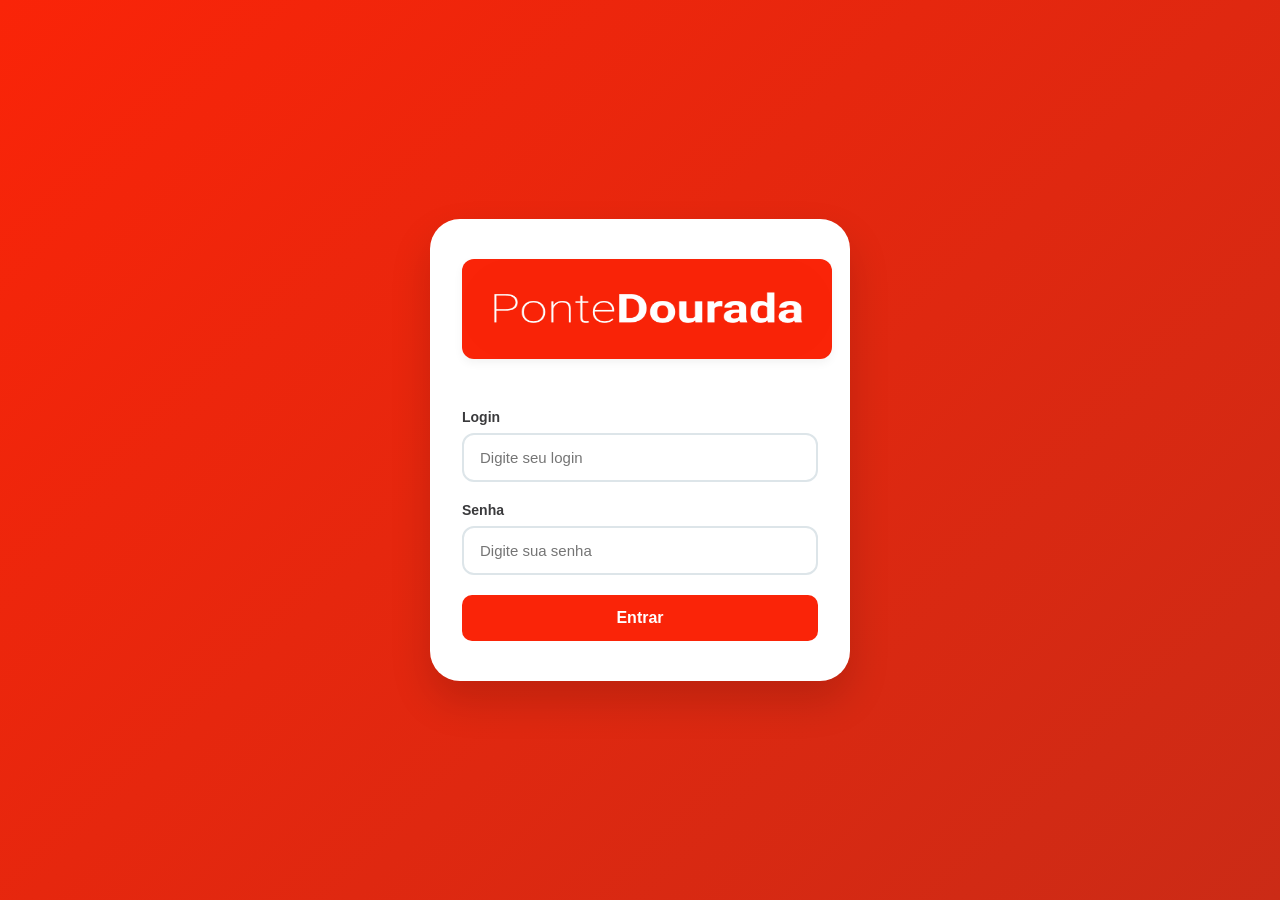
<file: index.html>
<!DOCTYPE html>
<html lang="pt-br">
<head>
    <meta charset="UTF-8">
    <meta name="viewport" content="width=device-width, initial-scale=1.0">
    <title>Ponte Dourada - Login</title>
    <link rel="stylesheet" href="arquivocss.css">
</head>
<body>

<div id="tela-login">
    <div class="card-login">
        <div class="logo-login">
             <img src="1 - Copia.png" alt="logo">       
        </div>
      
        
        
        <div id="msg-error" class="msg-erro"></div>
        <div id="msg-success" class="msg-sucesso"></div>
        
        <form id="form-login">
            <div class="campo">
                <label>Login</label>
                <input type="text" id="login" placeholder="Digite seu login" required>
            </div>
            <div class="campo">
                <label>Senha</label>
                <input type="password" id="senha" placeholder="Digite sua senha" required>
            </div>
            <button type="submit" class="btn-entrar">Entrar</button>
        </form>
    </div>
</div>

<script src="arquivojavascript.js"></script>
</body>
</html>
</file>
<file: arquivocss.css>
* {
    margin: 0;
    padding: 0;
    box-sizing: border-box;
    font-family: 'Segoe UI', 'Uber Move', sans-serif;
}

body {
    background: linear-gradient(135deg, #FA2408 0%, #CB2B16 100%);
    min-height: 100vh;
    display: flex;
    align-items: center;
    justify-content: center;
}

/* ===== TELA DE LOGIN ===== */
#tela-login {
    width: 100%;
    height: auto;
    display: flex;
    align-items: center;
    justify-content: center;
    padding: 20px;
    
}

.src , img{
    height: 100px;
    width: 1000px;
    border-radius: 50px ;
}

    

.card-login {
    background: #FFFFFF;
    border-radius: 30px;
    padding: 40px 32px;
    width: 100%;
    max-width: 420px;
    box-shadow: 0 20px 40px rgba(0, 0, 0, 0.15);
    text-align: center;
    
}

.card-login h1 {
    color: #FA2408;
    font-size: 28px;
    letter-spacing: 2px;
    margin-bottom: 8px;

}

.card-login h2 {
    color: #6B7588;
    font-size: 16px;
    font-weight: 55px;
    margin-bottom: 24px;
}

.logo-login {
    width: 370px;
    height: auto;
    margin-bottom: 50px;
    border-radius: 100px;
    display: flex;
    /* Ativa flexbox para centralizar a logo */
    justify-content: center;
    /* Centraliza horizontalmente */
    align-items: center;
    /* Centraliza verticalmente */
    overflow: visible;
    /* Mantendo suas bordas e sombras conforme solicitado */
    border: 1px solid var(--light-2);
    box-shadow: 0 4px 10px rgba(0, 0, 0, 0.05);
    border-radius: 12px;
    background-color: #FA2408;
   

    
}

.logo-login span {
    font-size: 36px;
    font-weight: bold;
    color: white;
}

.info-acesso {
    background: #EBEBF0;
    padding: 12px;
    border-radius: 10px;
    margin-bottom: 10px;
    font-size: 12px;
    color: #6B7588;
}

.info-acesso p {
    margin: 5px 0;
}

.msg-erro {
    background: #FF3B3B;
    color: white;
    padding: 12px;
    border-radius: 10px;
    margin-bottom: 20px;
    display: none;
}

.msg-sucesso {
    background: #06C270;
    color: white;
    padding: 12px;
    border-radius: 10px;
    margin-bottom: 20px;
    display: none;
}

.campo {
    text-align: left;
    margin-bottom: 20px;
}

.campo label {
    display: block;
    color: #3A3A3C;
    font-weight: 600;
    margin-bottom: 8px;
    font-size: 14px;
}

.campo input {
    width: 100%;
    padding: 14px 16px;
    border: 2px solid #DDE5E9;
    border-radius: 12px;
    font-size: 15px;
    transition: all 0.3s;
}

.campo input:focus {
    outline: none;
    border-color: #FA2408;
    box-shadow: 0 0 0 3px rgba(250, 36, 8, 0.1);
}

.btn-entrar {
    width: 100%;
    background: #FA2408;
    color: white;
    border: none;
    padding: 14px;
    border-radius: 10px;
    font-size: 16px;
    font-weight: bold;
    cursor: pointer;
    transition: all 0.3s;
}

.btn-entrar:hover {
    background: #CB2B16;
    transform: translateY(-2px);
}

/* ===== TELA PRINCIPAL ===== */
#tela-principal {
    width: 100%;
    min-height: 100vh;
    background: #F2F2F5;
}

header {
    background: white;
    padding: 16px 32px;
    display: flex;
    align-items: center;
    justify-content: space-between;
    box-shadow: 0 2px 8px rgba(0, 0, 0, 0.05);
    flex-wrap: wrap;
    gap: 16px;
}

.logo-header {
    display: flex;
    align-items: center;
    gap: 12px;
    height: 10px;
    height: 100px;;
}

.logo-header {
height: 100px;
width: 100px;
display:fixed;

}


.logo-box {
    width: 5px;
    height: 10px;
    background: auto( #fffbfa, #ffffff);
    display: flexbox;
    align-items: center;
    justify-content: center;
}

.logo-header {
    height: 100px;
    width: 100px;

}



.logo-box span {
    color: white;
    font-weight: bold;
    height: 100px;
  height: 100px;
}

.logo-header h1 {
    color: #FA2408;
    font-size: 22px;
}

.usuario-info {
    display: flex;
    align-items: normal;
    gap: 16px;
    position:static}

.perfil-badge {
    background: #FB4E37;
    color: white;
    padding: 6px 14px;
    border-radius: 10px;
    font-size: 12px;
    font-weight: bold;
}

.nome-usuario {
    color: #3A3A3C;
    font-weight: 600;
}

.btn-sair {
    background: #DDE5E9;
    border: none;
    padding: 8px 20px;
    border-radius: 10px;
    cursor: pointer;
    font-weight: 600;
    color: #3A3A3C;
    transition: all 0.3s;
}

.btn-sair:hover {
    background: #C7C9D9;
}

/* ===== MENU PRINCIPAL ===== */
.menu-principal {
    padding: 32px;
    max-width: 1200px;
    margin: 0 auto;
}

.menu-principal h2 {
    color: #3A3A3C;
    margin-bottom: 24px;
    font-size: 24px;
}

.grid-menus {
    display: grid;
    grid-template-columns: repeat(auto-fit, minmax(180px, 1fr));
    gap: 24px;
}

.card-menu {
    background: white;
    border-radius: 16px;
    padding: 32px 16px;
    text-align: center;
    cursor: pointer;
    transition: all 0.3s;
    box-shadow: 0 2px 8px rgba(0, 0, 0, 0.05);
    border: 2px solid transparent;
}

.card-menu:hover {
    transform: translateY(-5px);
    box-shadow: 0 12px 24px rgba(0, 0, 0, 0.1);
    border-color: #FB4E37;
}

.card-menu.disabled {
    opacity: 0.5;
    cursor: not-allowed;
}

.card-menu.disabled:hover {
    transform: none;
}

.card-menu h3 {
    color: #3A3A3C;
    margin-bottom: 8px;
    font-size: 18px;
}

.card-menu p {
    color: #8F90A6;
    font-size: 12px;
}

.badge-permissao {
    display: inline-block;
    margin-top: 12px;
    padding: 4px 12px;
    background: #EBEBF0;
    border-radius: 12px;
    font-size: 10px;
    color: #6B7588;
}

/* ===== PÁGINAS DE FORMULÁRIO ===== */
.page-form {
    width: 100%;
    min-height: 100vh;
    background: #F2F2F5;
    display: flex;
    align-items: center;
    justify-content: center;
    padding: 32px;
}

.form-container {
    background: white;
    border-radius: 24px;
    padding: 32px;
    width: 100%;
    max-width: 800px;
    box-shadow: 0 20px 40px rgba(0, 0, 0, 0.1);
}

.form-header {
    display: flex;
    align-items: center;
    gap: 20px;
    margin-bottom: 32px;
    flex-wrap: wrap;
}

.form-header h2 {
    color: #FA2408;
    font-size: 24px;
}

.btn-voltar {
    background: #EBEBF0;
    border: none;
    padding: 10px 20px;
    border-radius: 10px;
    cursor: pointer;
    font-weight: 600;
    transition: all 0.3s;
}

.btn-voltar:hover {
    background: #DDE5E9;
}

.form-cadastro {
    display: flex;
    flex-direction: column;
    gap: 20px;
}

.form-row {
    display: grid;
    grid-template-columns: repeat(auto-fit, minmax(250px, 1fr));
    gap: 20px;
}

.form-group {
    display: flex;
    flex-direction: column;
    gap: 8px;
}

.form-group label {
    font-weight: 600;
    color: #3A3A3C;
    font-size: 14px;
}

.form-group input, 
.form-group select, 
.form-group textarea {
    padding: 12px;
    border: 2px solid #DDE5E9;
    border-radius: 10px;
    font-size: 14px;
}

.form-group input:focus, 
.form-group select:focus, 
.form-group textarea:focus {
    outline: none;
    border-color: #FA2408;
}

.btn-salvar {
    background: #FA2408;
    color: white;
    border: none;
    padding: 12px 24px;
    border-radius: 10px;
    cursor: pointer;
    font-weight: bold;
    align-self: flex-start;
    transition: all 0.3s;
}

.btn-salvar:hover {
    background: #CB2B16;
}

.mensagem-area {
    margin-top: 20px;
    padding: 12px;
    border-radius: 10px;
    display: none;
}

.mensagem-area.success {
    background: #06C27020;
    color: #06C270;
    border: 1px solid #06C270;
    display: block;
}

/* ===== MODAL ===== */
.modal {
    position: fixed;
    top: 0;
    left: 0;
    width: 100%;
    height: 100%;
    background: rgba(0,0,0,0.5);
    display: flex;
    align-items: center;
    justify-content: center;
    z-index: 1000;
}

.modal-content {
    background: white;
    border-radius: 20px;
    padding: 32px;
    max-width: 400px;
    text-align: center;
}

.modal-content button {
    margin-top: 20px;
    padding: 10px 24px;
    background: #FA2408;
    color: white;
    border: none;
    border-radius: 10px;
    cursor: pointer;
    margin: 10px;
}

.modal-content button:last-child {
    background: #DDE5E9;
    color: #3A3A3C;
}

/* ===== RESPONSIVO ===== */
@media (max-width: 768px) {
    .card-login {
        margin: 16px;
        padding: 32px 24px;
    }
    
    header {
        padding: 16px;
        flex-direction: column;
        text-align: center;
    }
    
    .menu-principal {
        padding: 16px;
    }
    
    .grid-menus {
        grid-template-columns: repeat(2, 1fr);
        gap: 16px;
    }
    
    .page-form {
        padding: 16px;
    }
    
    .form-container {
        padding: 24px;
    }
}
</file>
